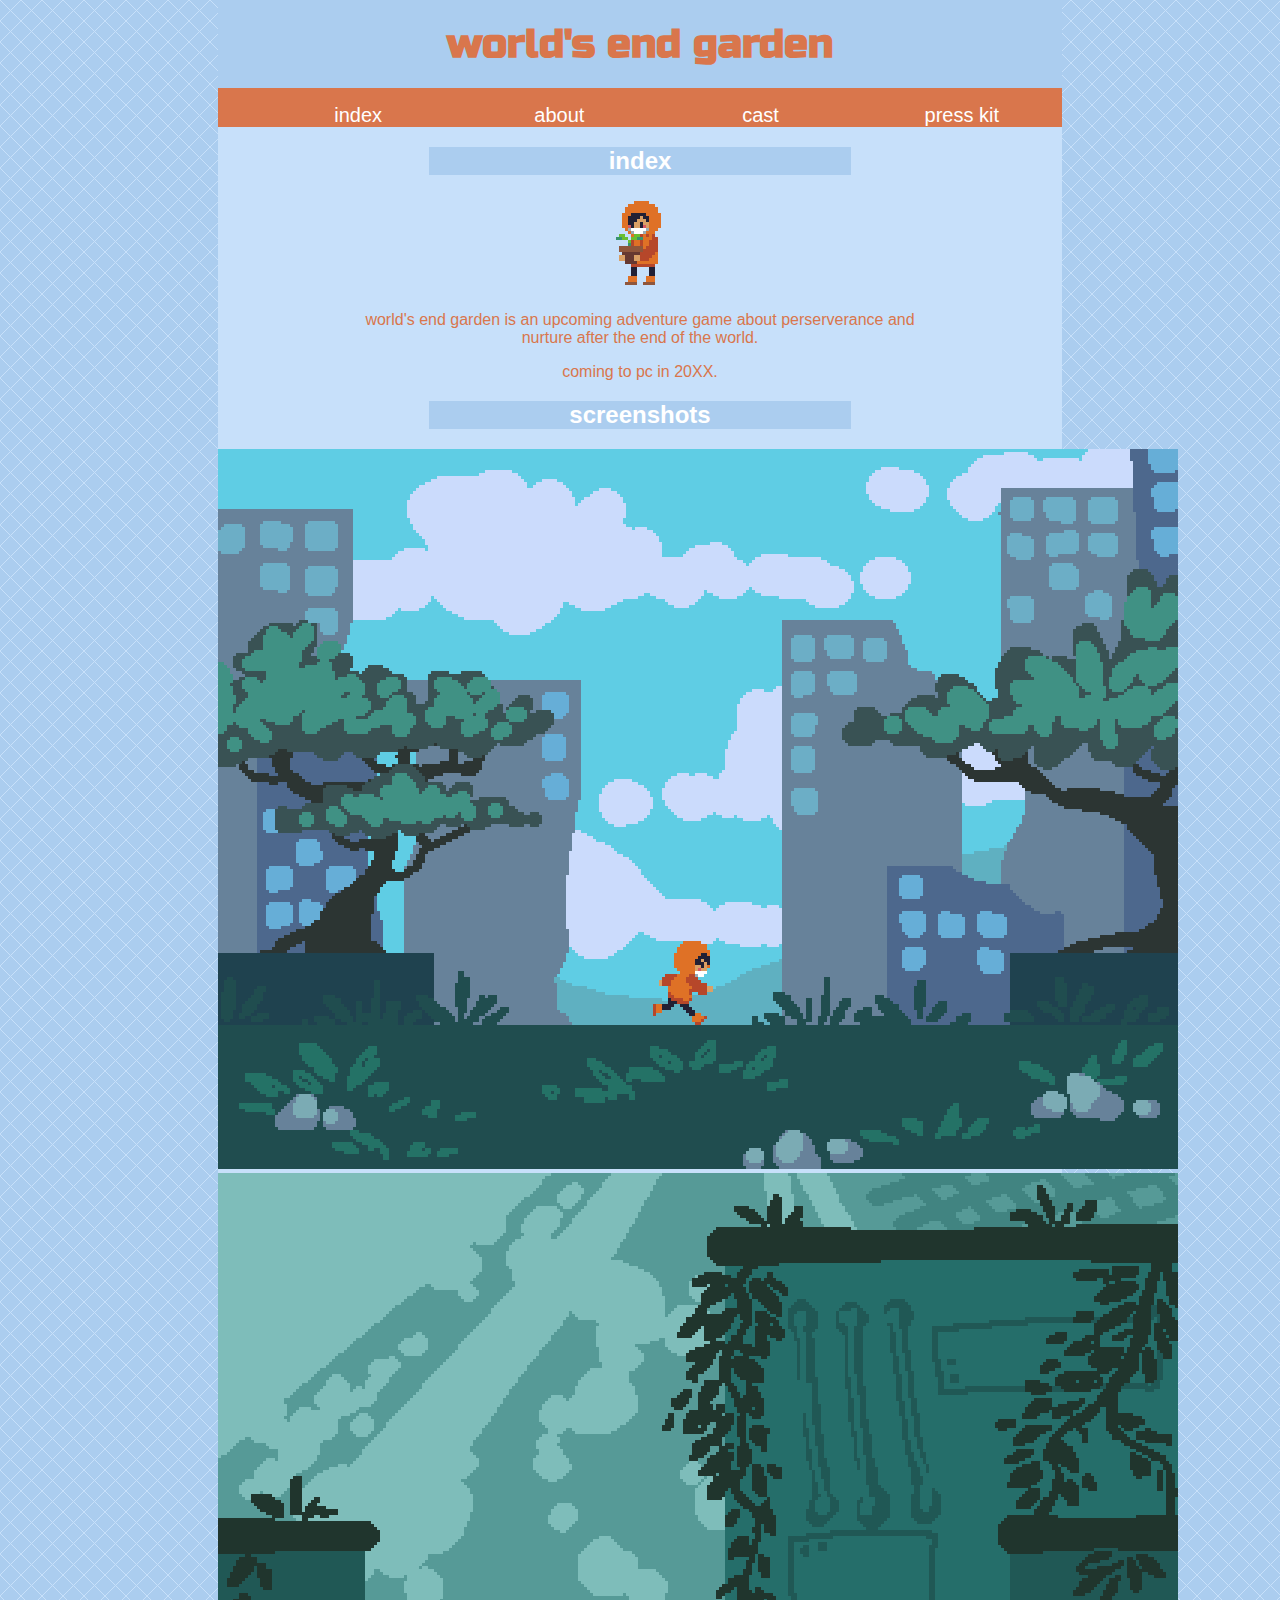
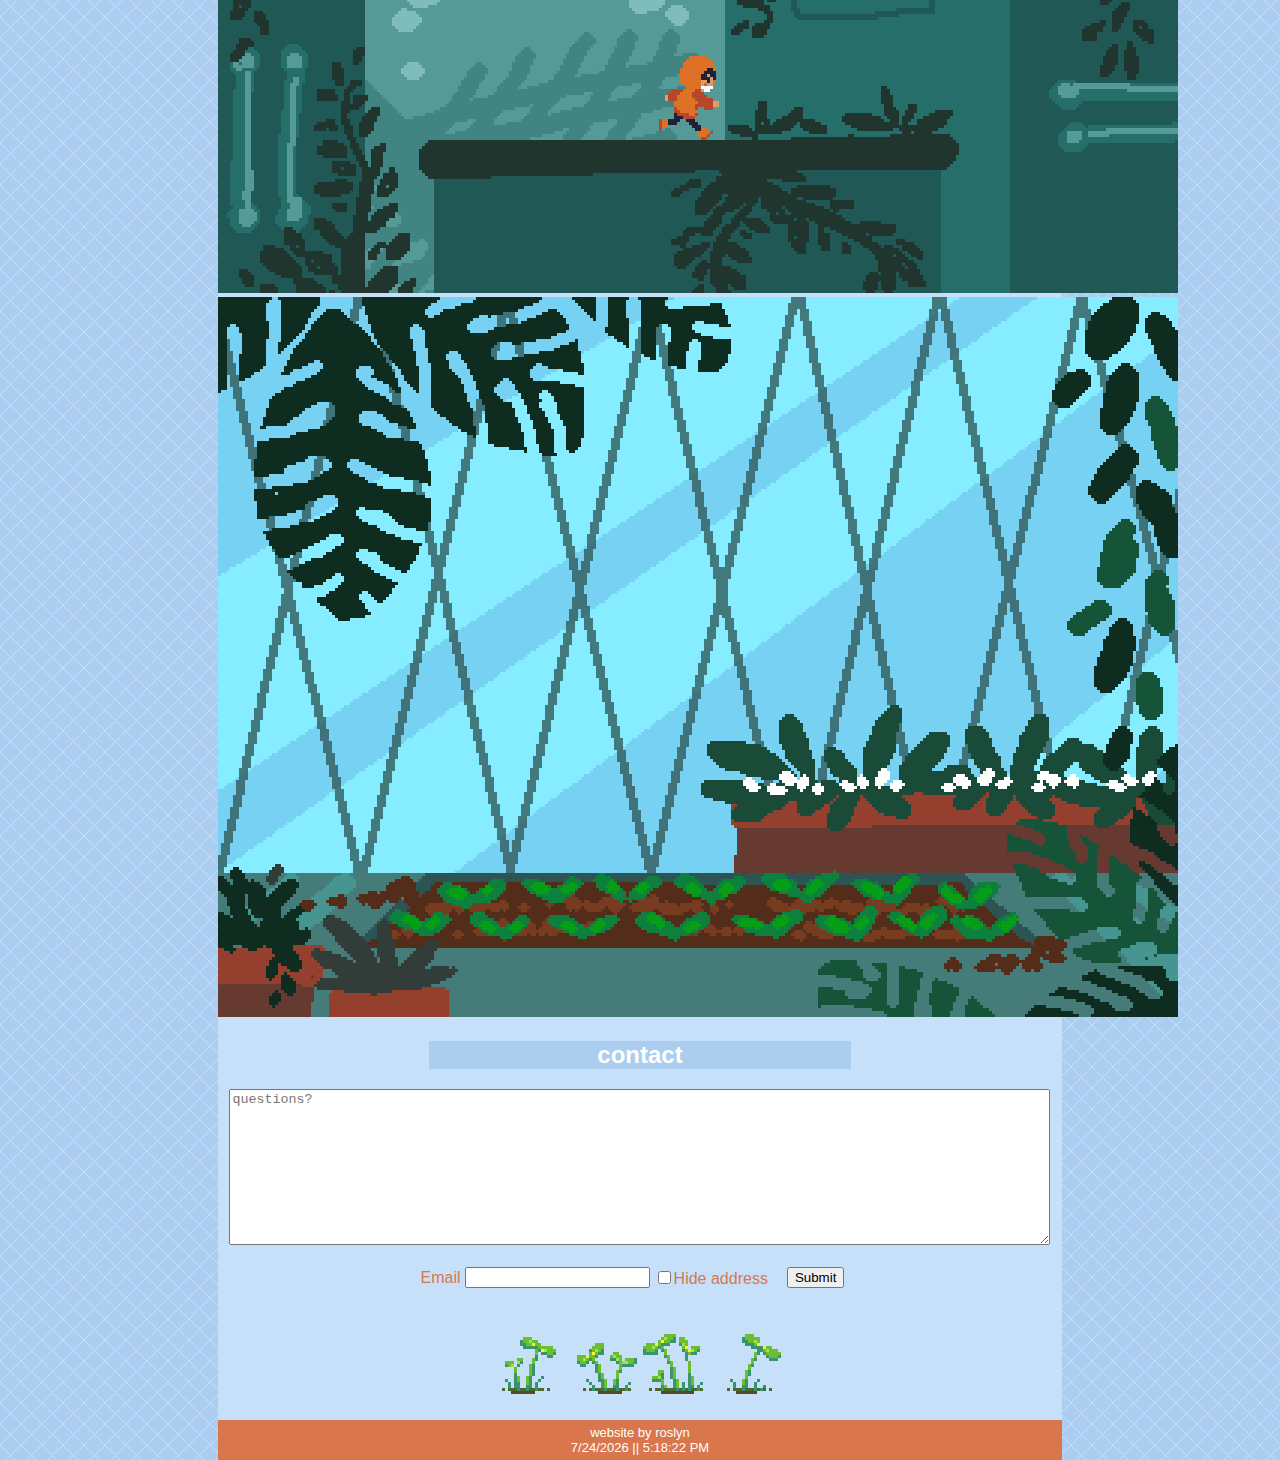
<file: index.html>
<!DOCTYPE html>
<html>
<!--
    Roslyn Alonzo
    CSI140/CSI242 Final Project
    https://roslux.github.io/csi242-final/

    REQUIREMENT 1 - COMPLETE - default script file named script.js and linked to index.html
    REQUIREMENT 2 - COMPLETE - window load event listener
    REQUIREMENT 3 - INCOMPLETE (2/3) - use one of each to append or modify DOM elements and HTML
        a. document.getElementById - COMPLETE
        b. element.querySelector - COMPLETE
        c. element.querySelectorAll - INCOMPLETE (do something with cast page images?)
    REQUIREMENT 4 - INCOMPLETE (1/3) - respond to events using JS
        a. mouse event - mouseover and drag - COMPLETE
        b. keyboard event - INCOMPLETE
        c. timer - COMPLETE
    REQUIREMENT 5 - COMPLETE - code to add and remove HTML DOM elements in response to an event (button click), using the following:
        a. document.create - COMPLETE
        b. element.appendChild - COMPLETE
        c. element.removeChild - COMPLETE
    REQUIREMENT 7 - COMPLETE - use Date object to display current date and time in index.html
    REQUIREMENT 10 - COMPLETE - HTML form elements, including input, text field, text area, and checkbox with validation
    REQUIREMENT 12 - INCOMPLETE (2/5) - use 5 different types of functions
        1/5 - named function
        2/5 - anonymous function
    
-->
<head>
    <meta charset="utf-8">
    <link rel="stylesheet" href="index_styles.css">
    <link rel="stylesheet" href="layout.css">
    <link href="https://fonts.googleapis.com/css?family=Russo+One&display=swap" rel="stylesheet">
    <script src="script.js" async></script>
    <title>world's end garden</title>
</head>

<body>
    <header>
        <h1 id="titleHeader">world's end garden</h1>
        <nav class="navbar">
            <ul>
                <li><a href="index.html">index</a></li>
                <li><a href="about.html">about</a></li>
                <li><a href="cast.html">cast</a></li>
                <li><a href="presskit.html">press kit</a></li>
            </ul>
        </nav>
    </header>
    <article>
        <h2>index</h2>
        <img class="imgCenter" src="img/index_center.png" onmouseover="changeImg()" onmouseout="revertImg()" id="anim">
        <p>world's end garden is an upcoming adventure game about perserverance and nurture after the end of the world.
        </p>
        <p>coming to pc in 20XX.</p>
        <h2>screenshots</h2>
        <div class="indexGallery">
            <div class="indexRow">
                <div class="indexColumn">
                    <img src="img/screenshot_1.png">
                </div>
                <div class="indexColumn">
                    <img src="img/screenshot_2.png">
                </div>
            </div>
            <div class="indexRow">
                <div class="indexColumn">
                    <img src="img/screenshot_3.png">
                </div>
            </div>
        </div>
        
        <h2>contact</h2>
  
        <form id="contactForm" name="contactForm">
            <table style="margin: auto;">
                <tr>
                    <td>Email</td>
                    <td><input type=text name="contactEmail" id="contactEmail" required pattern="/\S+@\S+\.\S+/"></td>
                    <td><input type=checkbox>Hide address</td>
                    <td><button type="button" name="contactButton" id="contactButton" style="margin: 15px;">Submit</button></td>
                </tr>
                <tr>
                    <textarea style="margin: auto;" cols="100" rows="10" id="contactTextArea" required placeholder="questions?"></textarea>
                </tr>
            </table>
        </form>

        <img class="imgCenter" src="img/sprouts.png">
    </article>
    <footer>
        website by roslyn
        <div id="dateNow"></div>
    </footer>
</body>

</html>
</file>
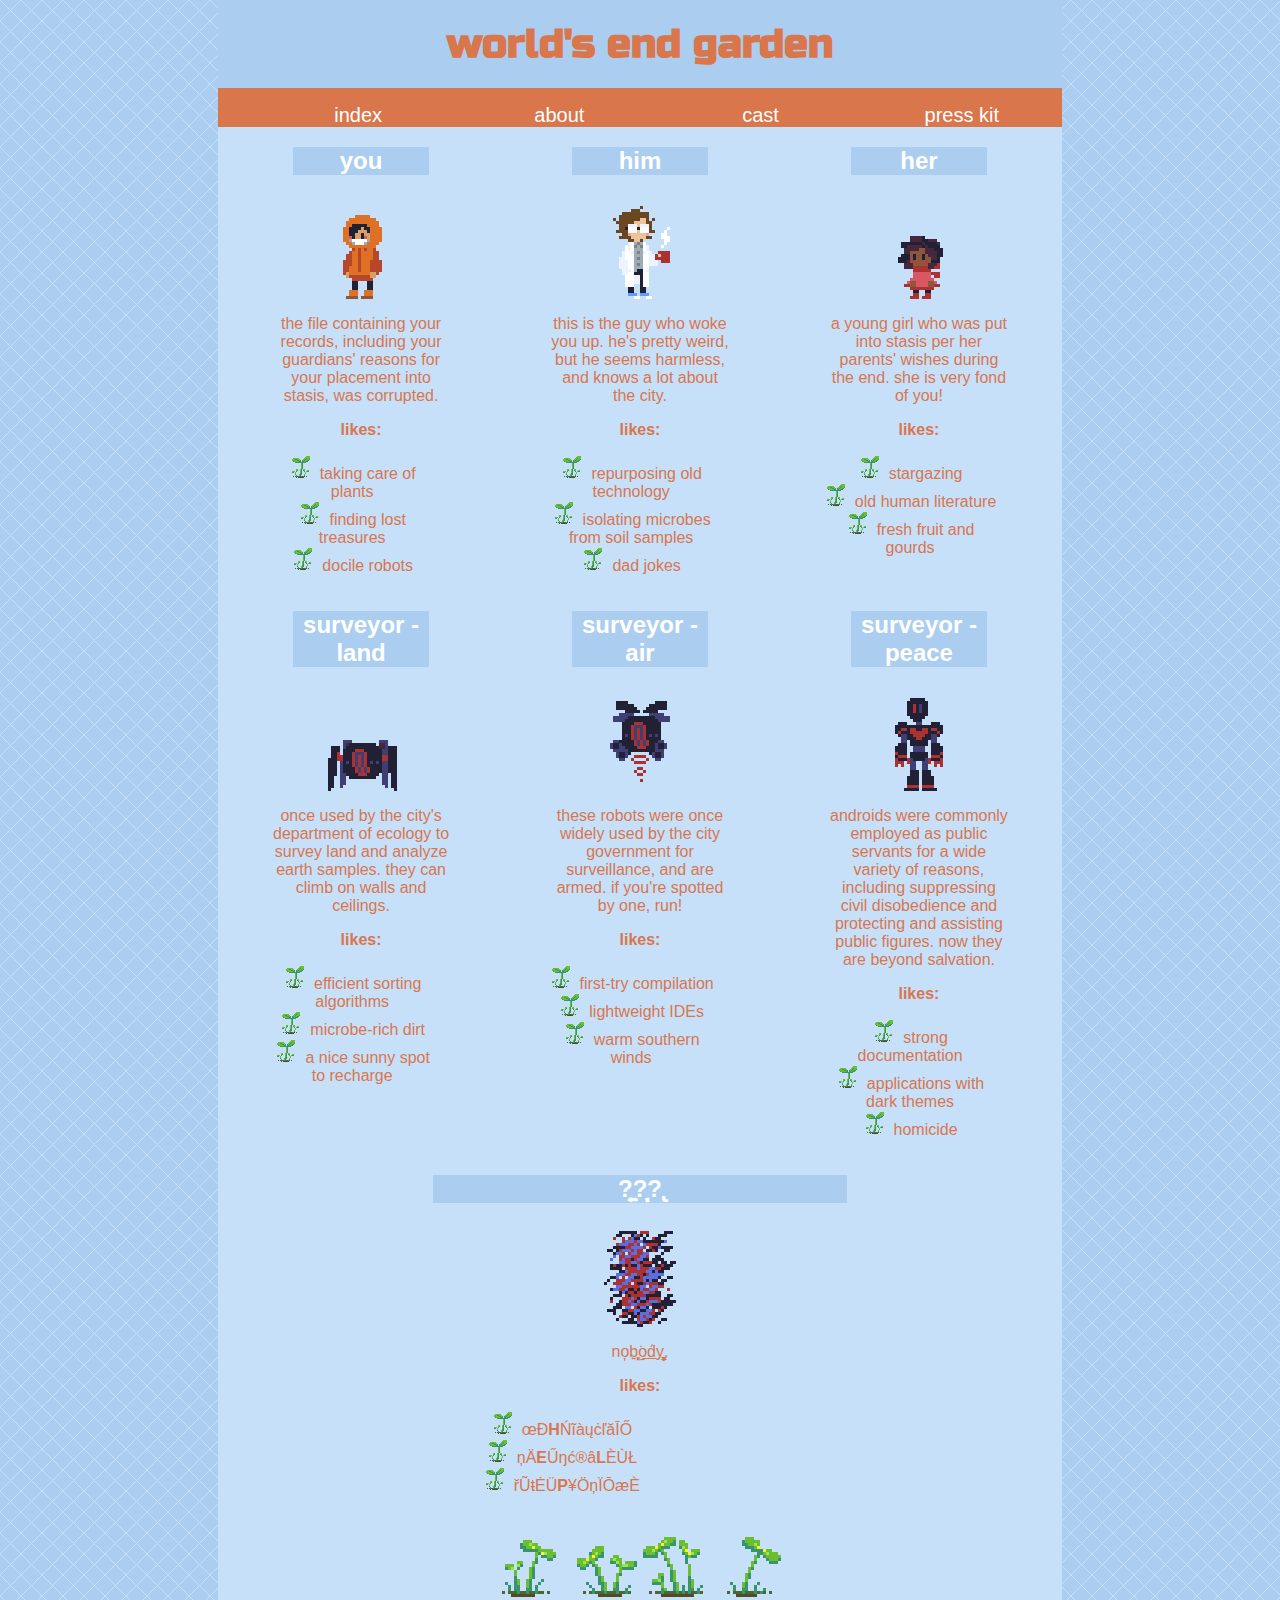
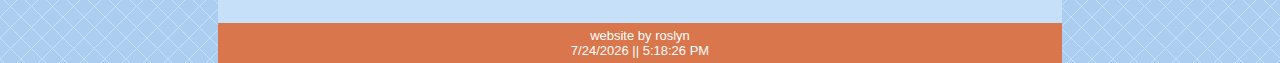
<file: cast.html>
<!DOCTYPE html>
<html>
<head>
    <meta charset="utf-8">
    <link rel="stylesheet" href="index_styles.css">
    <link rel="stylesheet" href="layout.css">
    <link href="https://fonts.googleapis.com/css?family=Russo+One&display=swap" rel="stylesheet">
    <script src="script.js" async></script>
    <title>world's end garden | cast</title>
</head>

<body>
    <header>
        <h1 id="titleHeader">world's end garden</h1>
        <nav class="navbar">
            <ul>
                <li><a href="index.html">index</a></li>
                <li><a href="about.html">about</a></li>
                <li><a href="cast.html">cast</a></li>
                <li><a href="presskit.html">press kit</a></li>
            </ul>
        </nav>
    </header>
    <div class="rowCast">
        <div class="columnCast">
            <h2>you</h2>
            <img src="img/cast_you.png">
            <p>the file containing your records, including your guardians' reasons for your placement into stasis, was
                corrupted.</p>
            <p><strong>likes:</strong></p>
            <ul id="sproutList">
                <li>taking care of plants</li>
                <li>finding lost treasures</li>
                <li>docile robots</li>
            </ul>
        </div>
        <div class="columnCast">
            <h2>him</h2>
            <img src="img/cast_tucker.png" id="him" ondrag="sip()">
            <p>this is the guy who woke you up. he's pretty weird, but he seems harmless, and knows a lot about the
                city.</p>
            <p><strong>likes:</strong></p>
            <ul id="sproutList">
                <li>repurposing old technology</li>
                <li>isolating microbes from soil samples</li>
                <li>dad jokes</li>
            </ul>
        </div>
        <div class="columnCast">
            <h2>her</h2>
            <img src="img/cast_apricot.png" id="her">
            <p>a young girl who was put into stasis per her parents' wishes during the end. she is very fond of you!</p>
            <p><strong>likes:</strong></p>
            <ul id="sproutList">
                <li>stargazing</li>
                <li>old human literature</li>
                <li>fresh fruit and gourds</li>
            </ul>
        </div>
    </div>
    <div class="rowCast">
        <div class="columnCast">
            <h2>surveyor - land</h2>
            <img src="img/cast_survey.png">
            <p>once used by the city's department of ecology to survey land and analyze earth samples. they can climb on
                walls and ceilings.</p>
            <p><strong>likes:</strong></p>
            <ul id="sproutList">
                <li>efficient sorting algorithms</li>
                <li>microbe-rich dirt</li>
                <li>a nice sunny spot to recharge</li>
            </ul>
        </div>
        <div class="columnCast">
            <h2>surveyor - air</h2>
            <img src="img/cast_drone.png">
            <p>these robots were once widely used by the city government for surveillance, and are armed. if you're
                spotted by one, run!</p>
            <p><strong>likes:</strong></p>
            <ul id="sproutList">
                <li>first-try compilation</li>
                <li>lightweight IDEs</li>
                <li>warm southern winds</li>
            </ul>
        </div>
        <div class="columnCast">
            <h2>surveyor - peace</h2>
            <img src="img/cast_follower.png">
            <p>androids were commonly employed as public servants for a wide variety of reasons, including suppressing
                civil disobedience and
                protecting and assisting public figures. now they are beyond salvation.
            </p>
            <p><strong>likes:</strong></p>
            <ul id="sproutList">
                <li>strong documentation</li>
                <li>applications with dark themes</li>
                <li>homicide</li>
            </ul>
        </div>
    </div>
    <div class="cast">
        <div class="rowCast">
            <div class="columnCast">
                <h2>?̠͖̙̯?̖̩͔̹̣̜?̢</h2>
                <img src="img/cast_unknown.png">
                <p>
                    no͎b͍͙͓̩͘o̱͟d́y̧̞̯͎̳.
                </p>
                <p><strong>likes:</strong></p>
                <ul id="sproutList" style="text-align: center;">
                    <li>œÐ<strong>H</strong>ŃĩàųċľăĪŐ</li>
                    <li>ņÄ<strong>E</strong>Űŋć®â<strong>L</strong>ÈÙŁ</li>
                    <li>řŨŧĖÜ<strong>P</strong>¥ÖņÏŌæÈ</li>
                </ul>
            </div>
        </div>
    </div>
    <img class="imgCenter" src="img/sprouts.png">
    <footer>
        website by roslyn
        <div id="dateNow"></div>
    </footer>
</body>

</html>
</file>
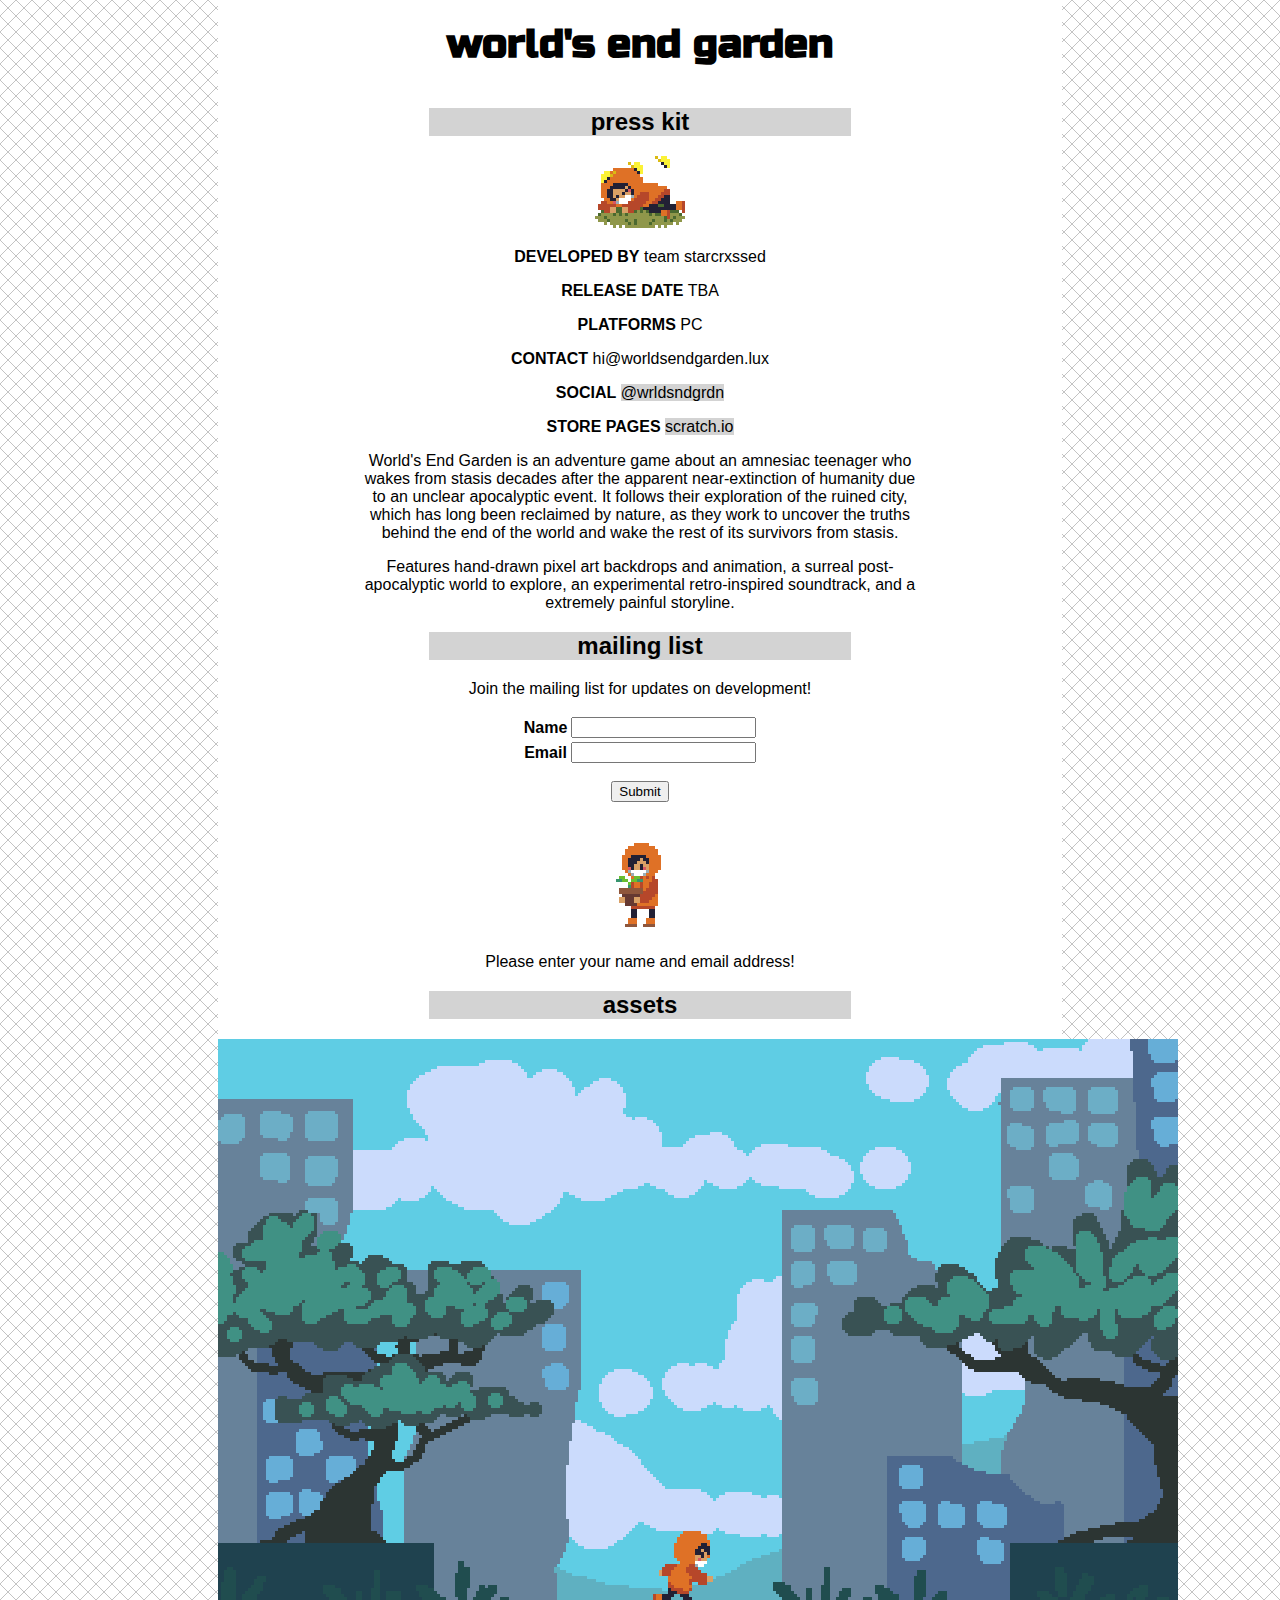
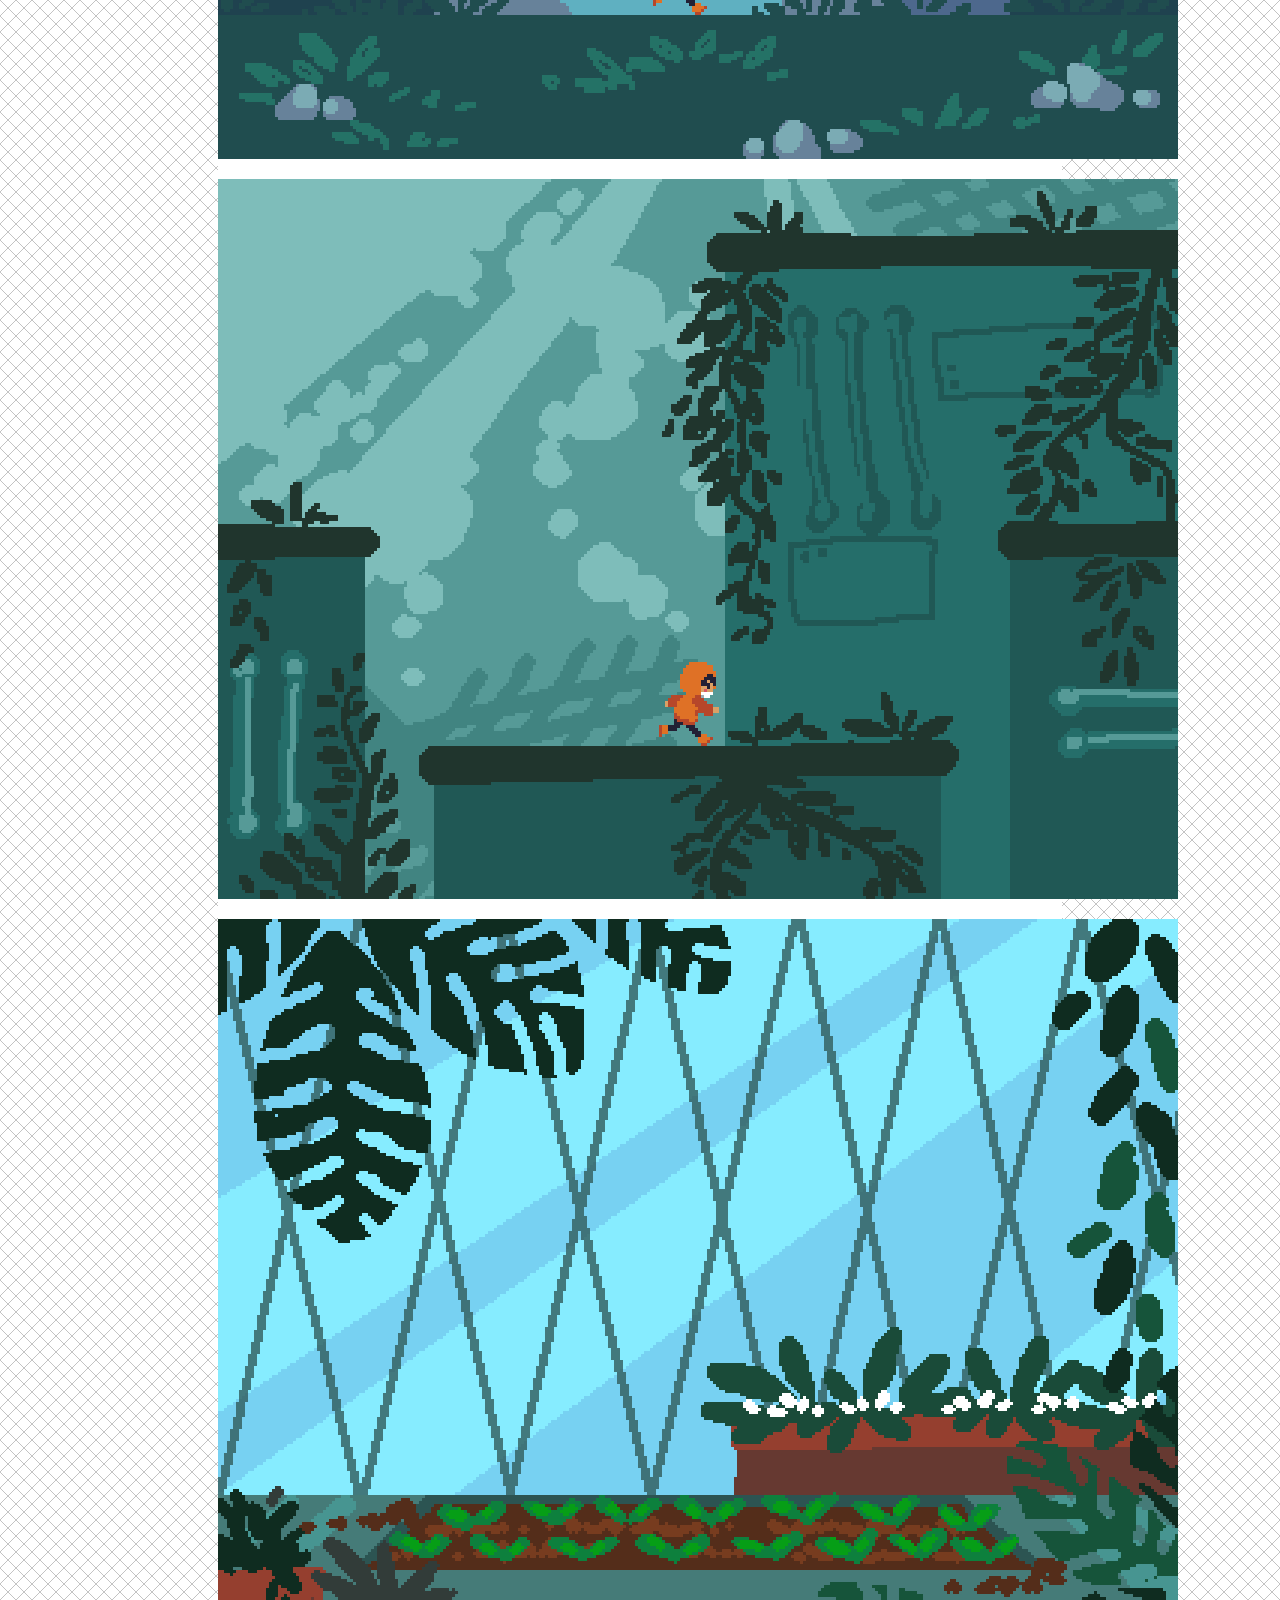
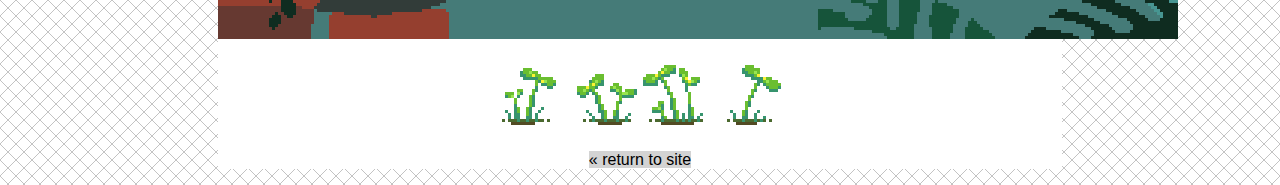
<file: presskit.html>
<!DOCTYPE html>
<html>
</html>

<head>
    <meta charset="utf-8">
    <link rel="stylesheet" href="layout.css">
    <link rel="stylesheet" href="press.css">
    <link rel="stylesheet" href="ss_insert.css">
    <link href="https://fonts.googleapis.com/css?family=Russo+One&display=swap" rel="stylesheet">
    <script src="script_presskit.js" async></script>
    <title>world's end garden | presskit</title>
</head>

<body>
    <header>
        <h1 id="pressHeader">world's end garden</h1>
    </header>
    <article>
        <h2>press kit</h2>
        <img src="img/sleeping.png" class="imgCenter">
        <div>
            <p><strong>DEVELOPED BY</strong> team starcrxssed</p>
            <p><strong>RELEASE DATE</strong> TBA</p>
            <p><strong>PLATFORMS</strong> PC</p>
            <p><strong>CONTACT</strong> hi@worldsendgarden.lux</p>
            <p><strong>SOCIAL</strong> <a href="http://crouton.net">@wrldsndgrdn</a></p>
            <p><strong>STORE PAGES</strong> <a href="http://crouton.net">scratch.io</a></p>
            <p>
                World's End Garden is an adventure game about an amnesiac teenager who wakes from stasis decades after
                the
                apparent near-extinction
                of humanity due to an unclear apocalyptic event. It follows their exploration of the ruined city,
                which
                has long been reclaimed by nature, as they work to uncover the truths behind the end of the world and
                wake the
                rest of its survivors from stasis.
            </p>
            <p>
                Features hand-drawn pixel art backdrops and animation, a surreal post-apocalyptic world to explore, 
                an experimental retro-inspired soundtrack, and a extremely painful storyline.
            </p>
        </div>

        <h2>mailing list</h2>
        <p>Join the mailing list for updates on development!</p>
        <form id="mailForm" name="mailForm">
            <table style="margin: auto;">
                <tr>
                    <td><b>Name</b></td>
                    <td><input type="text" name="mailName" id="mailName"></td>
                </tr>
                <tr>
                    <td><b>Email</b></td>
                    <td><input type="text" name="mailAddress" id="mailAddress"></td>
                </tr>       
            </table>
            <tr>
                <button type="button" id="mailButton" style="margin: 15px;">Submit</button>
            </tr>
        </form>

        <h2>assets</h2>
        <div>
            <img class="imgCenter" src="img/screenshot_1.png">
            <img class="imgCenter" src="img/screenshot_2.png">
            <img class="imgCenter" src="img/screenshot_3.png">
            <img class="imgCenter" src="img/sprouts.png">
        </div>
        <p><a href="index.html">« return to site</a></p>
    </article>
</body>
</file>
<file: index_styles.css>
@charset "utf-8";
@font-face {
    font-family: 'Russo One';
    src: url(https://fonts.googleapis.com/css?family=Russo+One&display=swap);
}
/* Roslyn Alonzo
    CSI140 Final project */
    /*
        9. index_styles has at least 5 selectors
        10.4. at least 5 selectors apply one of more of box model aspects
        10.6. navbar in each page uses float based layout
        10.8. at least 4 different colors with different color name types (#abcdef, hsl(210,84,88), white, rgb(211,211,211))
        10?. google fonts embedded
        11. navbar linking to all pages (except one unique page) with custom style
        12. min. 3 images on each page (placeholders, but fulfilled)
        
    */
/* overview */
html {
    background-image: url(img/bg_blue.png);
    background-color: #abcdef;
    font-family: Arial, sans-serif;
}
body {
    background-color: hsl(210, 84%, 88%);
    width: 66%;
    margin: auto;
    color: #d9764c;
    clear: left;
    text-align: center;
}
body p {
    width: 66%;
    margin-left: auto;
    margin-right: auto;
}
body h2 {
    color: white;
    background-color: #abcdef;
    display: block;
    margin: 20px auto;
    width: 50%;
}

/* header & nav */
body > header > h1#titleHeader {
    background-color: #abcdef;
    color: #d9764c;
    font-family: 'Russo One';
    font-size: 40px;
    padding: 20px 0px;
    margin: auto;
    text-align: center; 
}
.navbar {
    background-color: #d9764c;
    overflow: hidden;
}
.navbar li {
    list-style-type: none;
}
.navbar a {
    color: white;
    background-color: #d9764c;
    float: left;
    font-size: 20px;
    text-align: center;
    text-decoration: none;
    width: 25%;
}


/* footer */
footer {
    background-color: #d9764c;
    color: white;
    font-size: small;
    padding: 5px 5px;
}
</file>
<file: layout.css>
@charset "utf-8";
@font-face {
    font-family: 'Russo One';
    src: url(https://fonts.googleapis.com/css?family=Russo+One&display=swap);
}
/* Roslyn Alonzo
    CSI140 Final project */

    /* 
    10.3. ids or classes in at least 3 selectors across css files
    10.5. at least one page (cast.html) using grid layout
    14. layout.css 
    
    */
/* gallery grid */
.cast {
    text-align: center;
}
.rowCast {
    display: flex;
    flex-wrap: wrap;
    padding: 0px 4px;
    text-align: center;
}
.columnCast {
    flex: 25%;
    padding: 0px 4px;
}
.columnCast img {
    margin-top: 8px;
    vertical-align: middle;
}
.columnCast p {
    text-align: center;
}

/* images */
.imgCenter {        
    display: block;
    margin: 20px auto;
}
ul#music {
    list-style-type: none;
}
ul#sproutList > li { /* 13. image as list style for at least one page */
    width: 75%;
    list-style-type: none;
    list-style-image: url(img/sprout_icon.png);
    list-style-position: inside;
    text-align: center;
}
</file>
<file: press.css>
@charset "utf-8";
@font-face {
    font-family: 'Russo One';
    src: url(https://fonts.googleapis.com/css?family=Russo+One&display=swap);
}
/* Roslyn Alonzo
    CSI140 Final project */
/* overview */
html {
    background-image: url(img/bg_neutral.png);
    font-family: Arial, sans-serif;
}
body {
    background-color: white;
    width: 66%;
    margin: auto;
    color: black;
    clear: left;
    text-align: center;
}
body p {
    width: 66%;
    margin-left: auto;
    margin-right: auto;
}
body h2 {
    color: black;
    background-color: rgb(211, 211, 211);
    display: block;
    margin: 20px auto;
    width: 50%;
}
a, a:visited, a:hover, a:active {
    background-color: lightgray;
    text-decoration: none;
    color: black;
}

/* header & nav */
body > header > h1#pressHeader {
    background-color: white;
    color: black;
    font-family: 'Russo One';
    font-size: 40px;
    padding: 20px 0px;
    margin: auto;
    text-align: center; 
}

/* footer */
footer {
    background-color: white;
    color: black;
    font-size: small;
    padding: 5px 5px;
}
</file>
<file: ss_insert.css>
.bold:hover {
    text-shadow: 10px;
}

/*i don't think this works :(*/
</file>
